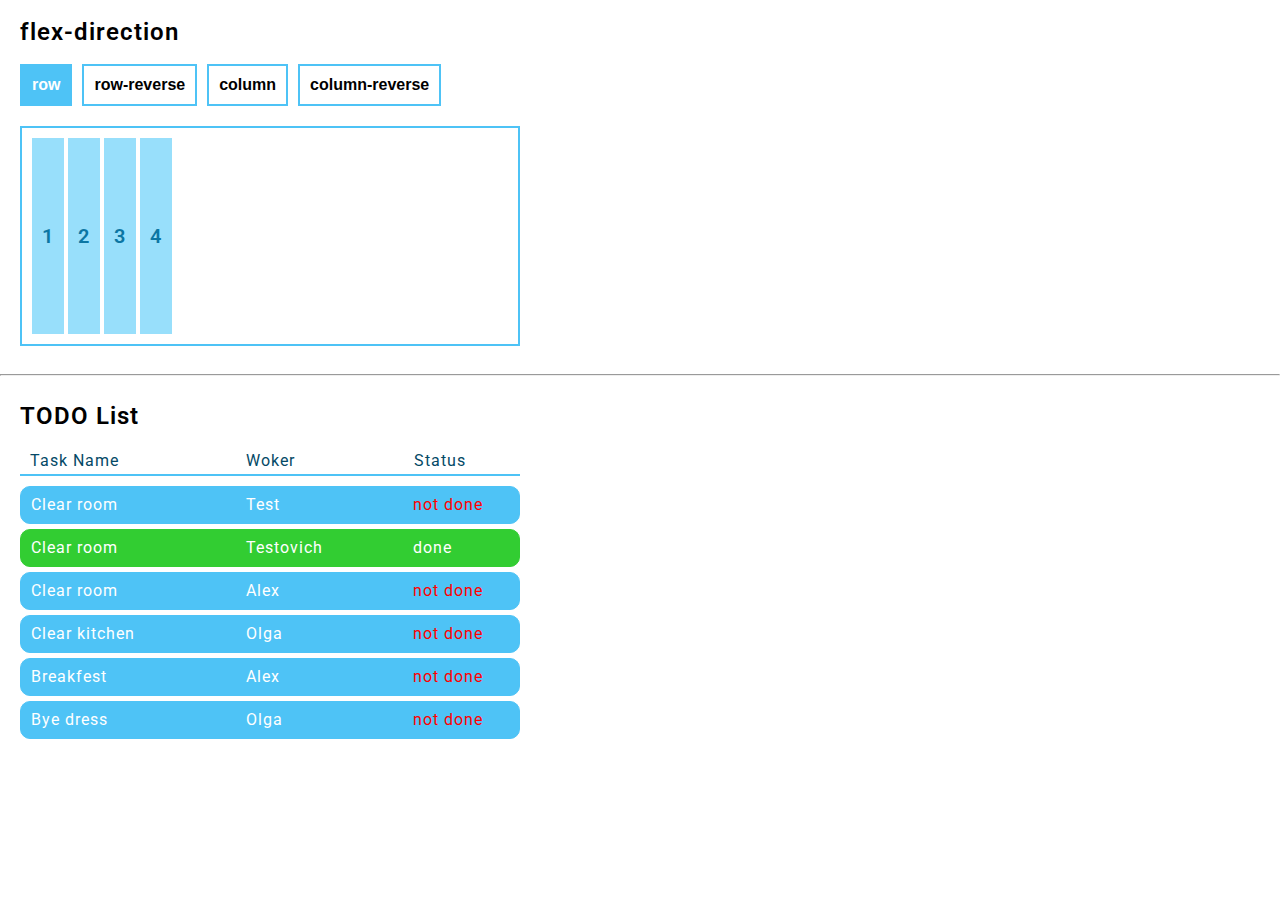
<file: hm11/index.html>
<!DOCTYPE html>
<html lang="en">

<head>
    <meta charset="UTF-8">
    <meta name="viewport" content="width=device-width, initial-scale=1.0">
    <link rel="preconnect" href="https://fonts.googleapis.com">
    <link rel="preconnect" href="https://fonts.gstatic.com" crossorigin>
    <link
        href="https://fonts.googleapis.com/css2?family=Roboto:ital,wght@0,100;0,300;0,400;0,500;0,700;0,900;1,100;1,300;1,400;1,500;1,700;1,900&display=swap"
        rel="stylesheet">
    <link rel="stylesheet" type="text/css" href="./css/reset.css" />
    <link rel="stylesheet" type="text/css" href="./css/main.css" />
    <script defer src="./js/main.js"></script>
    <title>Document</title>
</head>

<body>
    <div class="flex-wrapper">
        <h1 class="flex-title">flex-direction</h1>
        <div class="flex-buttons">
            <button class="flex-button is-active" data-direction="row">row</button>
            <button class="flex-button" data-direction="row-reverse">row-reverse</button>
            <button class="flex-button" data-direction="column">column</button>
            <button class="flex-button" data-direction="column-reverse">column-reverse</button>
        </div>
        <div class="flex-content row">
            <div class="flex-content--item">1</div>
            <div class="flex-content--item">2</div>
            <div class="flex-content--item">3</div>
            <div class="flex-content--item">4</div>
        </div>
    </div>
    <hr>

    <div class="todo-wrapper">
        <div class="todo-title">TODO List</div>

        <div class="todo-list-caption">
            <div class="todo-list-caption--title">Task Name</div>
            <div class="todo-list-caption--woker">Woker</div>
            <div class="todo-list-caption--status">Status</div>
        </div>
        <ul class="todo-list">

            <li class="todo-item">
                <div class="todo-item--title">Clear room</div>
                <div class="todo-item--woker">Test</div>
                <div class="todo-item--status">not done</div>
            </li>
            <li class="todo-item done">
                <div class="todo-item--title">Clear room</div>
                <div class="todo-item--woker">Testovich</div>
                <div class="todo-item--status">done</div>
            </li>
        </ul>
    </div>
</body>

</html>
</file>
<file: hm11/css/main.css>
body {
    font-family: "Roboto", sans-serif;
    font-weight: 400;
    font-style: normal;
    letter-spacing: 1px;
}

.flex-wrapper {
    padding: 20px;
    width: 100%;
    max-width: 500px;
}

.flex-title {
    font-weight: 600;
    font-size: 24px;
    margin-bottom: 20px;
}

.flex-buttons {
    display: flex;
    margin-bottom: 20px;
}

.flex-button {
    font-weight: 600;
    margin-right: 10px;
    font-size: 16px;
    padding: 10px;
    border-radius: 0;
    border: 2px solid #4ec3f6;
    background: #fff;
    cursor: pointer;
    transition: all .3s ease-in-out;
}

.flex-button.is-active,
.flex-button:hover {
    background: #4ec3f6;
    color: #fff;
}

.flex-button:last-child {
    margin: 0;
}

.flex-content {
    border: 2px solid #4ec3f6;
    height: 200px;
    padding: 8px;
    display: flex;
}

.flex-content.row {
    flex-direction: row;
}

.flex-content.row-reverse {
    flex-direction: row-reverse;
}

.flex-content.column {
    flex-direction: column;
}

.flex-content.column-reverse {
    flex-direction: column-reverse;
}

.flex-content--item {
    background-color: #98dffb;
    padding: 10px;
    margin: 2px;
    font-size: 20px;
    font-weight: 600;
    color: #0c76a3;
    display: flex;
    align-items: center;
}


/***TODO list***/
.todo-wrapper {
    padding: 20px;
    width: 100%;
    max-width: 500px;
}

.todo-title {
    font-weight: 600;
    font-size: 24px;
    margin-bottom: 20px;
}

.todo-list-caption {
    border-bottom: 2px solid #4ec3f6;
    display: flex;
    color: #044966;
    padding: 5px 10px;
    justify-content: space-between;
    margin-bottom: 10px;
}

.todo-list-caption--title {
    width: 45%;
}

.todo-list-caption--woker {
    width: 35%;
}

.todo-list-caption--status {
    width: 20%;
}

.todo-item {
    border: 1px solid #4ec3f6;
    border-radius: 10px;
    display: flex;
    color: #044966;
    padding: 10px;
    justify-content: space-between;
    margin: 5px 0;
    cursor: pointer;
    background: #4ec3f6;
    color: #fff;
    transition: all .3s ease-in-out;
}

.todo-item:hover {
    opacity: 0.8;
}

.todo-item.done {
    background-color: #32CD32;
    border-color: #32CD32;
}

.todo-item--title {
    width: 45%;
}

.todo-item--woker {
    width: 35%;
}

.todo-item--status {
    width: 20%;
    color: #FF0000;
}

.todo-item.done .todo-item--status  {
    color: #fff;
}
</file>
